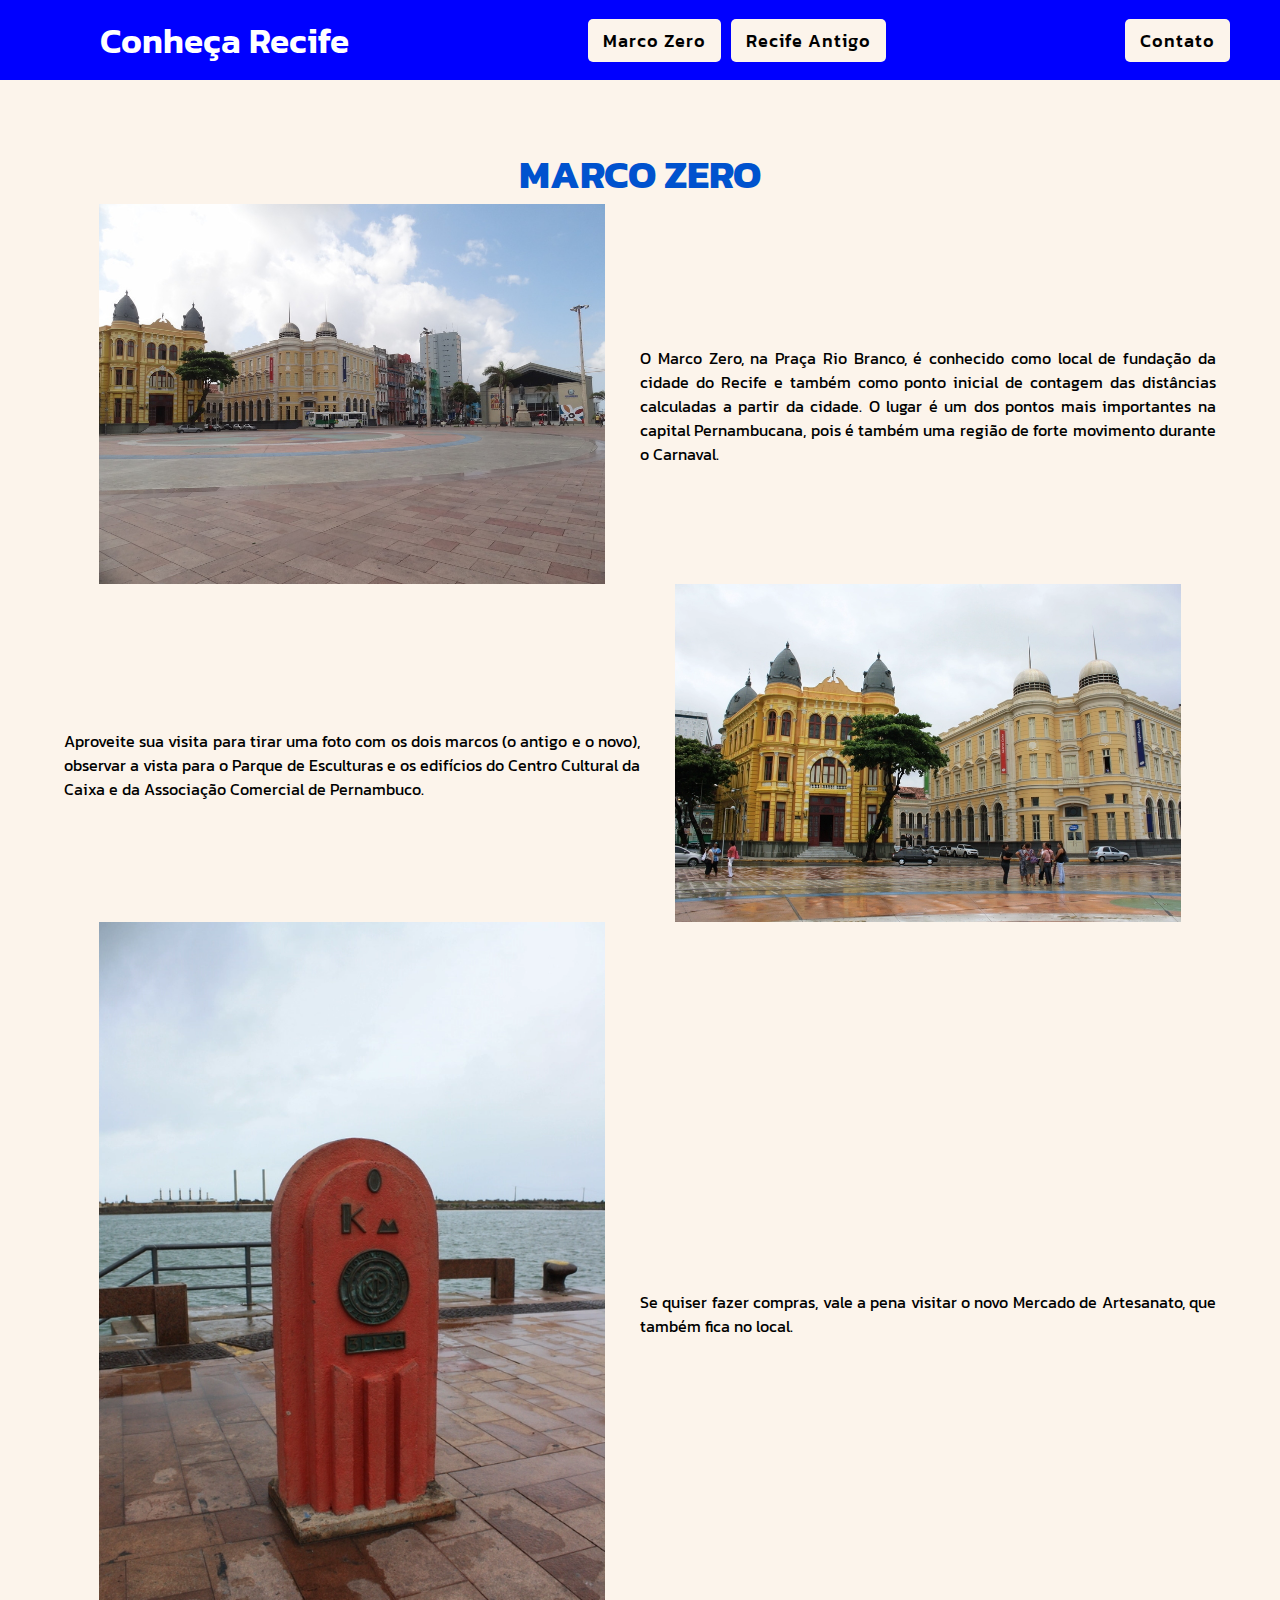
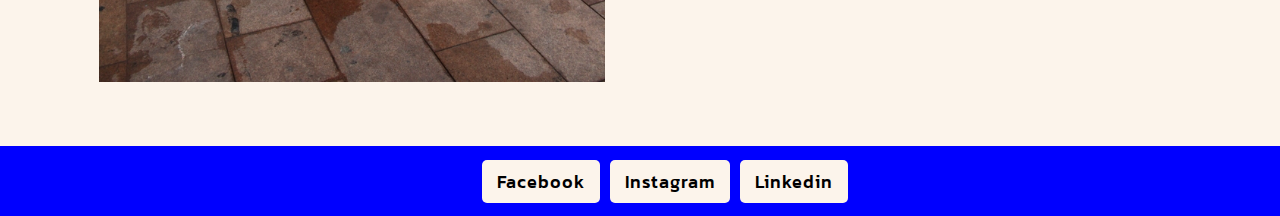
<file: index.html>
<!--A cidade do Recife é uma das mais famosas do Nordeste, ela possui diversos pontos turísticos e um deles é o Marco Zero. Sabendo disso, crie uma página HTML, falando sobre esse ponto turístico de acordo com os seguintes pré-requisitos: 

 1. A página precisa ter cabeçalho, conteúdo e rodapé;
 2. A página precisa ter imagens; 
 3. Use a tag de semântica textual inline. 

 Abuse de sua criatividade para a criação da página! -->

<!DOCTYPE html>
<html lang="pt-br">
<head>
    <meta charset="UTF-8">
    <meta http-equiv="X-UA-Compatible" content="IE=edge">
    <meta name="viewport" content="width=device-width, initial-scale=1.0">
    <title>Pontos Turísticos Recife</title>

    <!--css da página-->
    <link rel='stylesheet' type='text/css' media='screen' href='/style.css'>
</head>
<body>
    <header>
        <nav>
          <div class="logo">Conheça Recife</div>
          <ul>
            <li><a href="index.html">Marco Zero</a></li>
            <li><a href="recifeAntigo.html">Recife Antigo</a></li>
          </ul>
          <a href="#" class="button">Contato</a>
        </nav>
    </header>
    <main>
          <section>
            <h1>Marco Zero</h1>
            <div class="firstImg">
              <p><br>O Marco Zero, na Praça Rio Branco, é conhecido como local de fundação da cidade do Recife e também como ponto inicial de contagem das distâncias calculadas a partir da cidade. O lugar é um dos pontos mais importantes na capital Pernambucana, pois é também uma região de forte movimento durante o Carnaval. </p>
              <img  src="/img/marco-zero.jpg" alt="Marco Zero">
            </div>
            <div class="secondImg">
              <p><br>Aproveite sua visita para tirar uma foto com os dois marcos (o antigo e o novo), observar a vista para o Parque de Esculturas e os edifícios do Centro Cultural da Caixa e da Associação Comercial de Pernambuco.</p>
              <img src="/img/marco-zero1.webp" alt="Marco Zero">
            </div>
            <div class="thirdImg">
              <p><br>Se quiser fazer compras, vale a pena visitar o novo Mercado de Artesanato, que também fica no local. </p>
              <img src="/img/marco-zero2.webp" alt="Marco Zero">
            </div>
        </section>
    </main>
    <footer>
      <ul>
        <li class="rede-social" >Facebook</li>
        <li class="rede-social" >Instagram</li>
        <li class="rede-social" >Linkedin</li>
      </ul>
    </footer>
</body>
</html>
</file>
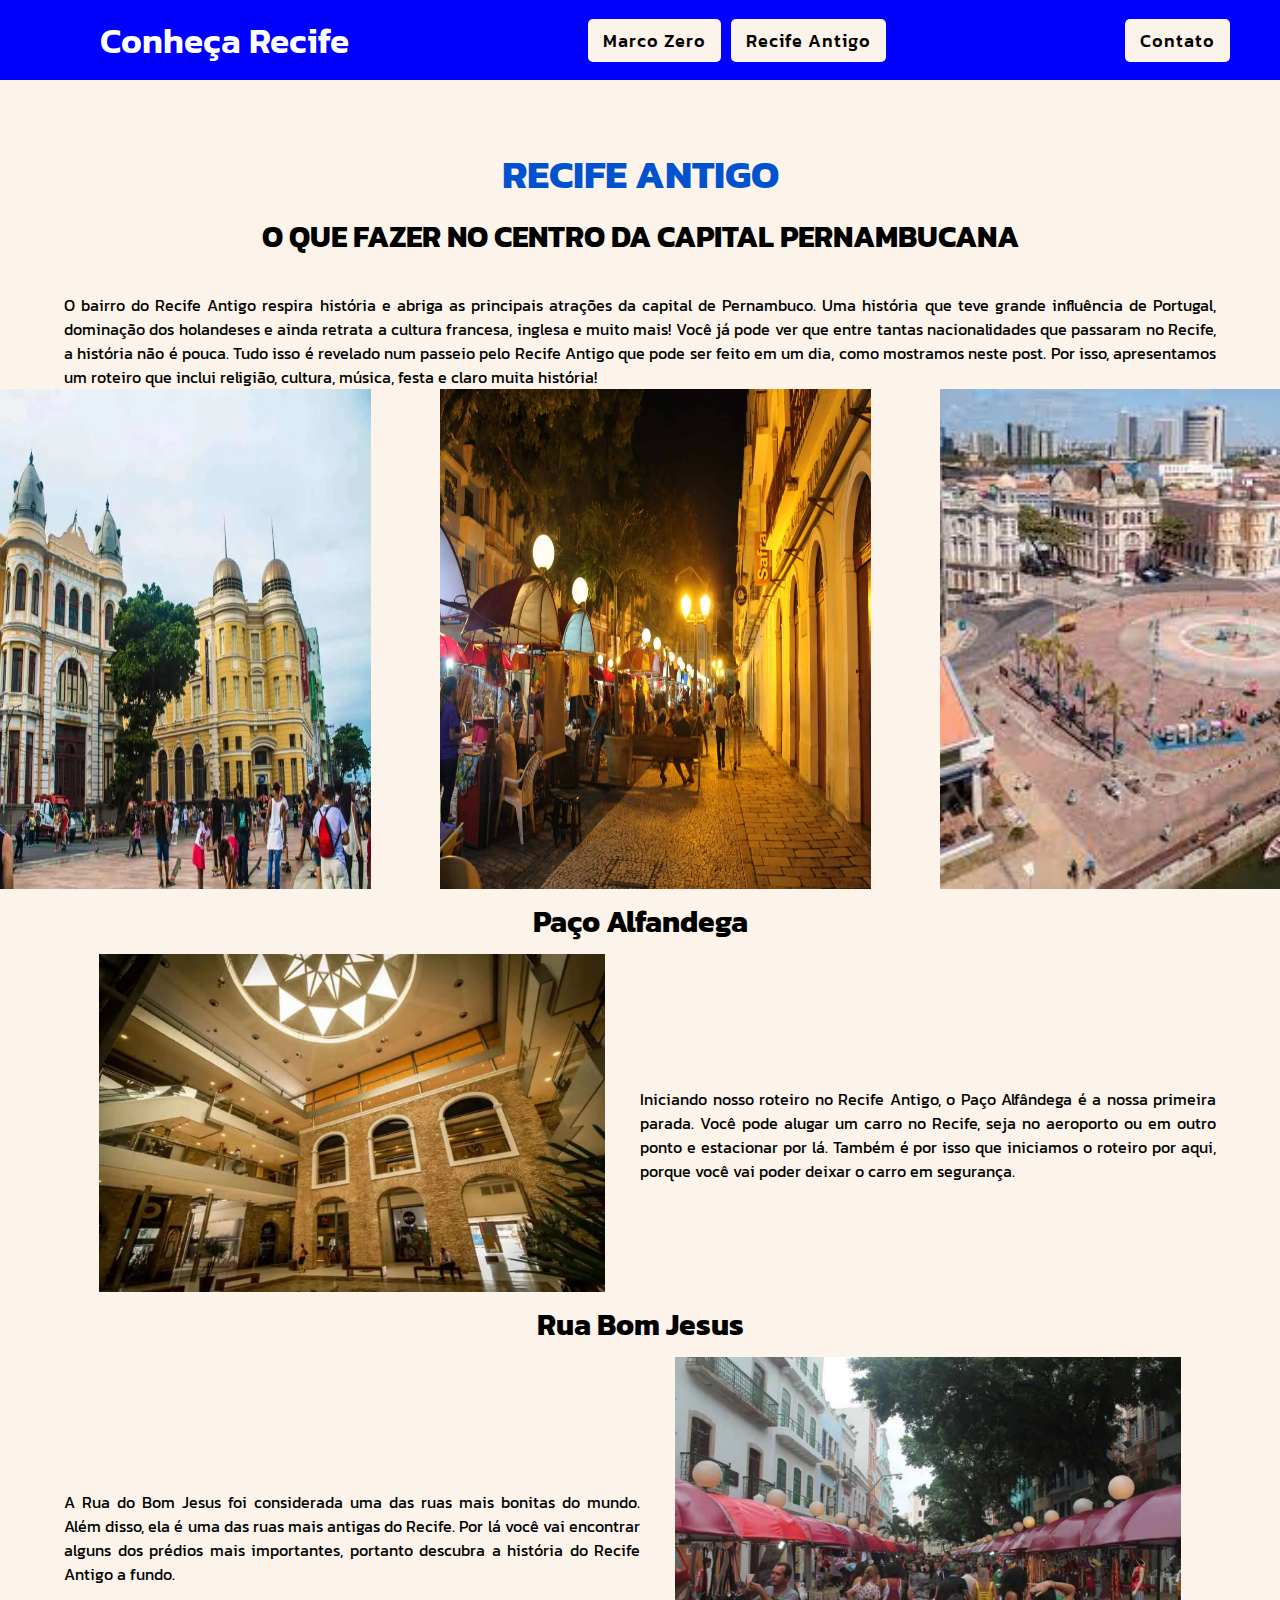
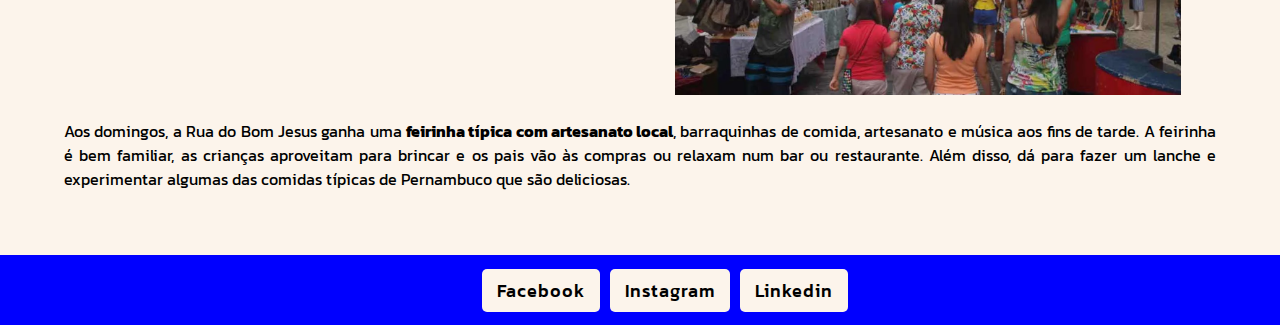
<file: recifeAntigo.html>
<!--Com a página sobre o Marco Zero feita, é necessário de uma outra página e de um link que leve até ela. Na nova página, fale sobre dois outros pontos turísticos do Recife Antigo e siga os pré-requisitos a seguir: 

 1. crie um link que irá direcionar para essa nova página; 
 2. adicione imagens sobre os lugares. 
-->
<!DOCTYPE html>
<html lang="pt-br">
<head>
    <meta charset="UTF-8">
    <meta http-equiv="X-UA-Compatible" content="IE=edge">
    <meta name="viewport" content="width=device-width, initial-scale=1.0">
    <title>Pontos Turísticos Recife</title>
    <!--css da página-->
    <link rel='stylesheet' type='text/css' media='screen' href='/style.css'>
    
</head>
<body>
    <header>
      <nav>
        <div class="logo">Conheça Recife</div>
        <ul>
          <li><a href="index.html">Marco Zero</a></li>
          <li><a href="recifeAntigo.html">Recife Antigo</a></li>
        </ul>
        <a href="#" class="button">Contato</a>
      </nav>
    </header>
    <main>
        <section>
            <h1>Recife Antigo</h1>
            <h2>O QUE FAZER NO CENTRO DA CAPITAL PERNAMBUCANA</h2>
            <p><br>O bairro do Recife Antigo respira história e abriga as principais atrações da capital de Pernambuco. Uma história que teve grande influência de Portugal, dominação dos holandeses e ainda retrata a cultura francesa, inglesa e muito mais! Você já pode ver que entre tantas nacionalidades que passaram no Recife, a história não é pouca. Tudo isso é revelado num passeio pelo Recife Antigo que pode ser feito em um dia, como mostramos neste post. Por isso, apresentamos um roteiro que inclui religião, cultura, música, festa e claro muita história!</p>
            <div class="container">
              <img src="/img/recifeAntigo.webp" alt="Recife Antigo">
              <img src="/img/atracao.jpg" alt="Recife Antigo">
              <img src="/img/recifeA.jpg" alt="Recife Antigo">
            </div>
            <h2>Paço Alfandega</h2>
            <div class="firstImg">
              <p><br>Iniciando nosso roteiro no Recife Antigo, o Paço Alfândega é a nossa primeira parada. Você pode alugar um carro no Recife, seja no aeroporto ou em outro ponto e estacionar por lá. Também é por isso que iniciamos o roteiro por aqui, porque você vai poder deixar o carro em segurança.</p>
              <img src="/img/pacoAlfandega.webp" alt="Paço Alfândega">
            </div>
            <h2>Rua Bom Jesus</h2>
            <div class="secondImg">
              <p><br>A Rua do Bom Jesus foi considerada uma das ruas mais bonitas do mundo. Além disso, ela é uma das ruas mais antigas do Recife. Por lá você vai encontrar alguns dos prédios mais importantes, portanto descubra a história do Recife Antigo a fundo.</p>
              <img src="/img/Feirinha-do-Bom-Jesus.webp" alt="Feirinha do Bom Jesus Recife">
            </div>
            <p><br>Aos domingos, a Rua do Bom Jesus ganha uma <b>feirinha típica com artesanato local</b>, barraquinhas de comida, artesanato e música aos fins de tarde. A feirinha é bem familiar, as crianças aproveitam para brincar e os pais vão às compras ou relaxam num bar ou restaurante. Além disso, dá para fazer um lanche e experimentar algumas das comidas típicas de Pernambuco que são deliciosas.</p>
        </section>
    </main>
    <footer>
      <ul>
        <li class="rede-social" >Facebook</li>
        <li class="rede-social" >Instagram</li>
        <li class="rede-social" >Linkedin</li>
      </ul>
    </footer>
</body>
</html>
</file>
<file: style.css>
@import url('https://fonts.googleapis.com/css2?family=EB+Garamond:wght@400;500;600;700&family=Kanit:wght@300&family=Lato:ital,wght@0,300;0,400;0,700;0,900;1,300;1,400;1,700;1,900&display=swap');

* {
    background-color: rgb(252, 244, 235);
    margin: 0;
    padding: 0;
    box-sizing: border-box;
}

:root{
    font-size: 62.5%;
    --nav-bg-color: blue;
    --nav-text-color: white;
    --button-bg-color: #0052CE;
    --button-text-color: white;
    --h1-color: #0052CE;
}

body {
    font-size: 1.6rem;
    font-family: 'Kanit', sans-serif;
}

main{
    padding: 5%;
}

a{
    text-decoration: none;
}

nav{
    display: flex;
    height: 80px;
    width: 100%;
    background-color: var(--nav-bg-color);
    align-items: center;
    justify-content: space-between;
    padding: 0 50px 0 100px;
    flex-wrap: wrap;
}

nav .logo{
    background-color: var(--nav-bg-color);
    color: var(--button-text-color);
    font-size: 35px;
    font-weight: 600;
}

nav ul{
    display: flex;
    flex-wrap: wrap;
    list-style: none;
    background-color: var(--nav-bg-color);
}

footer ul li,
nav ul li{
    margin: 0 5px;
}

nav a {
    color: var(--button-text-color)
    text-decoration none;
    font-size: 18px;
    font-weight: 500;
    padding: 8px 15px;
    border-radius: 5px;
    letter-spacing: 1px;
    transition: all 0.3s ease;
}

nav a.active,
nav a:hover{
    background: var(--nav-bg-color);
}

h1{
    text-align: center;
    color: var(--h1-color);
    text-transform: uppercase;
    font-size: 4rem;
}

div {
    padding: 50px, 0;
    display:flex;
    align-items: center;
    justify-content: center;
}

.firstImg,
.thirdImg{
    flex-direction: row-reverse;
}

div img{
    height: 50%;
    width: 50%;
    padding: 0 3%;
}

footer{
    display: flex;
    height: 70px;
    width: 100%;
    background-color: var(--nav-bg-color);
    align-items: center;
    justify-content: center;
    padding: 0 50px 0 100px;
    flex-wrap: wrap;    
}

footer ul{
    display: flex;
    flex-wrap: wrap;
    list-style: none;
    background-color: var(--nav-bg-color);
}

footer ul li{
    color: var(--button-text-color)
    text-decoration none;
    font-size: 18px;
    font-weight: 500;
    padding: 8px 15px;
    border-radius: 5px;
    letter-spacing: 1px;
    transition: all 0.3s ease;
}
h2{
    font-size: 3rem;
    text-align: center;
    margin-top: 1rem;
    margin-bottom: 1rem;
}
.container{
    display: flex;
    justify-content:center;
    align-items: center;

}
.container img{
    height:500px;
    width: 500px;
}
p{
    text-align: justify;
}
</file>
